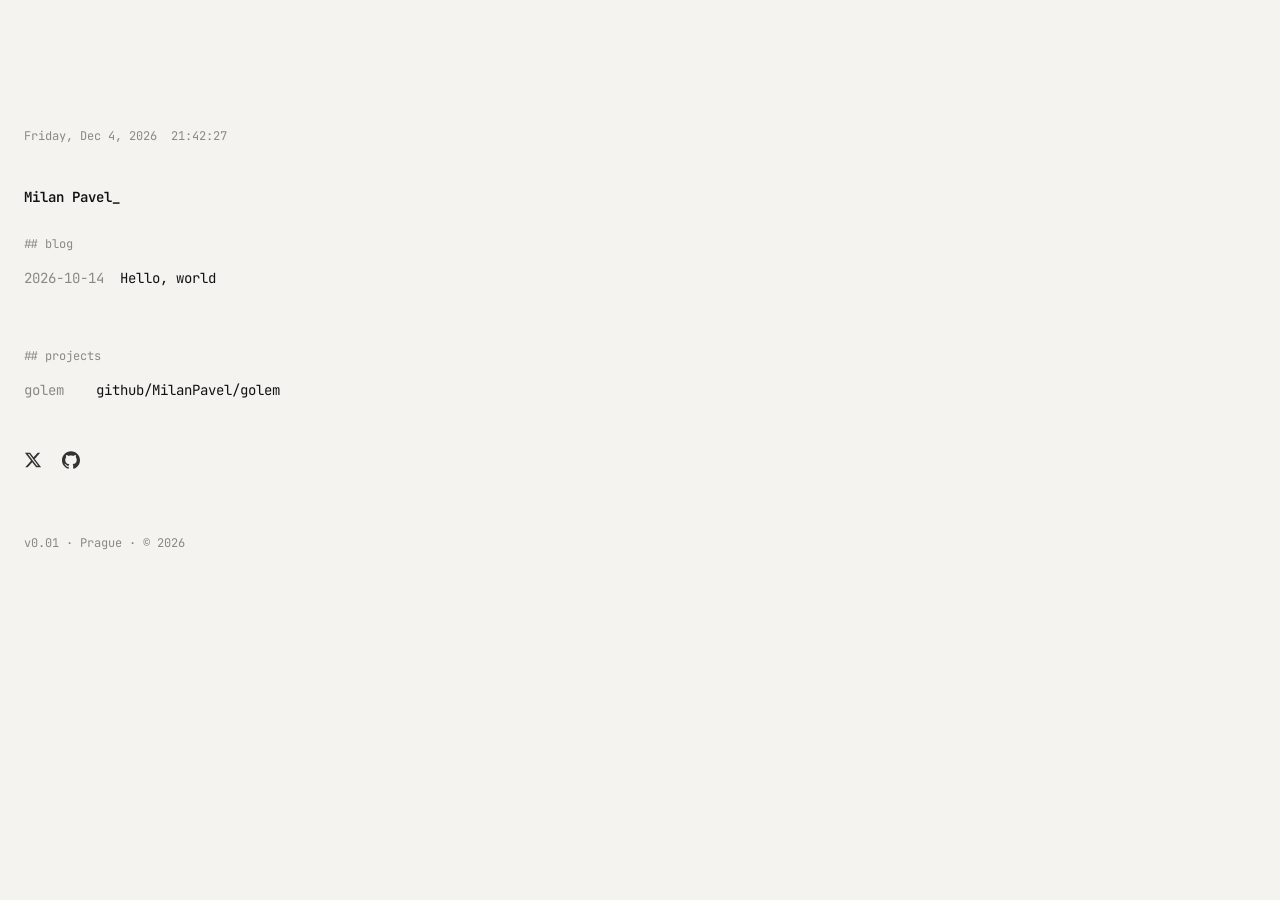
<file: index.html>
<!doctype html>
<html lang="en">
<head>
  <meta charset="utf-8">
  <meta name="viewport" content="width=device-width, initial-scale=1">
  <title>Milan Pavel</title>
  <meta name="description" content="Milan Pavel. Coder. Prague.">
  <link rel="icon" href="data:image/svg+xml,<svg xmlns='http://www.w3.org/2000/svg' viewBox='0 0 16 16'><rect width='16' height='16' fill='%23111'/><text x='8' y='11.5' text-anchor='middle' font-family='monospace' font-weight='bold' font-size='8' fill='%23f4f3ef'>MP</text></svg>">
  <link rel="preconnect" href="https://fonts.googleapis.com">
  <link rel="preconnect" href="https://fonts.gstatic.com" crossorigin>
  <link href="https://fonts.googleapis.com/css2?family=JetBrains+Mono:wght@400;600&display=swap" rel="stylesheet">
  <link rel="stylesheet" href="style.css">
</head>
<body>
  <main>
    <div class="meta">
      <span id="date">Prague</span>
      <span id="time"></span>
    </div>

    <h1>Milan Pavel<span class="cursor">_</span></h1>

    <section>
      <h2>Blog</h2>
      <ul class="posts" id="posts" data-limit="5" data-base="blog/"></ul>
      <a class="more" id="more" href="blog.html" hidden>all posts -&gt;</a>
    </section>

    <section class="projects">
      <h2>Projects</h2>
      <div class="links">
        <span>golem</span><a href="https://github.com/MilanPavel/golem" target="_blank" rel="noopener">github/MilanPavel/golem</a>
      </div>
    </section>

    <div class="icons">
      <a href="https://x.com/milanpavel" aria-label="X" title="x/milanpavel">
        <svg viewBox="0 0 24 24" aria-hidden="true"><path d="M18.244 2.25h3.308l-7.227 8.26 8.502 11.24H16.17l-5.214-6.817L4.99 21.75H1.68l7.73-8.835L1.254 2.25H8.08l4.713 6.231zm-1.161 17.52h1.833L7.084 4.126H5.117z"/></svg>
      </a>
      <a href="https://github.com/MilanPavel" aria-label="GitHub" title="github/MilanPavel">
        <svg viewBox="0 0 24 24" aria-hidden="true"><path d="M12 .297c-6.63 0-12 5.373-12 12 0 5.303 3.438 9.8 8.205 11.385.6.113.82-.258.82-.577 0-.285-.01-1.04-.015-2.04-3.338.724-4.042-1.61-4.042-1.61C4.422 18.07 3.633 17.7 3.633 17.7c-1.087-.744.084-.729.084-.729 1.205.084 1.838 1.236 1.838 1.236 1.07 1.835 2.809 1.305 3.495.998.108-.776.417-1.305.76-1.605-2.665-.3-5.466-1.332-5.466-5.93 0-1.31.465-2.38 1.235-3.22-.135-.303-.54-1.523.105-3.176 0 0 1.005-.322 3.3 1.23.96-.267 1.98-.399 3-.405 1.02.006 2.04.138 3 .405 2.28-1.552 3.285-1.23 3.285-1.23.645 1.653.24 2.873.12 3.176.765.84 1.23 1.91 1.23 3.22 0 4.61-2.805 5.625-5.475 5.92.42.36.81 1.096.81 2.22 0 1.606-.015 2.896-.015 3.286 0 .315.21.69.825.57C20.565 22.092 24 17.592 24 12.297c0-6.627-5.373-12-12-12"/></svg>
      </a>
    </div>

    <footer>v0.01 · Prague · © 2026</footer>
  </main>

  <script src="posts.js"></script>
  <script src="site.js"></script>
</body>
</html>
</file>
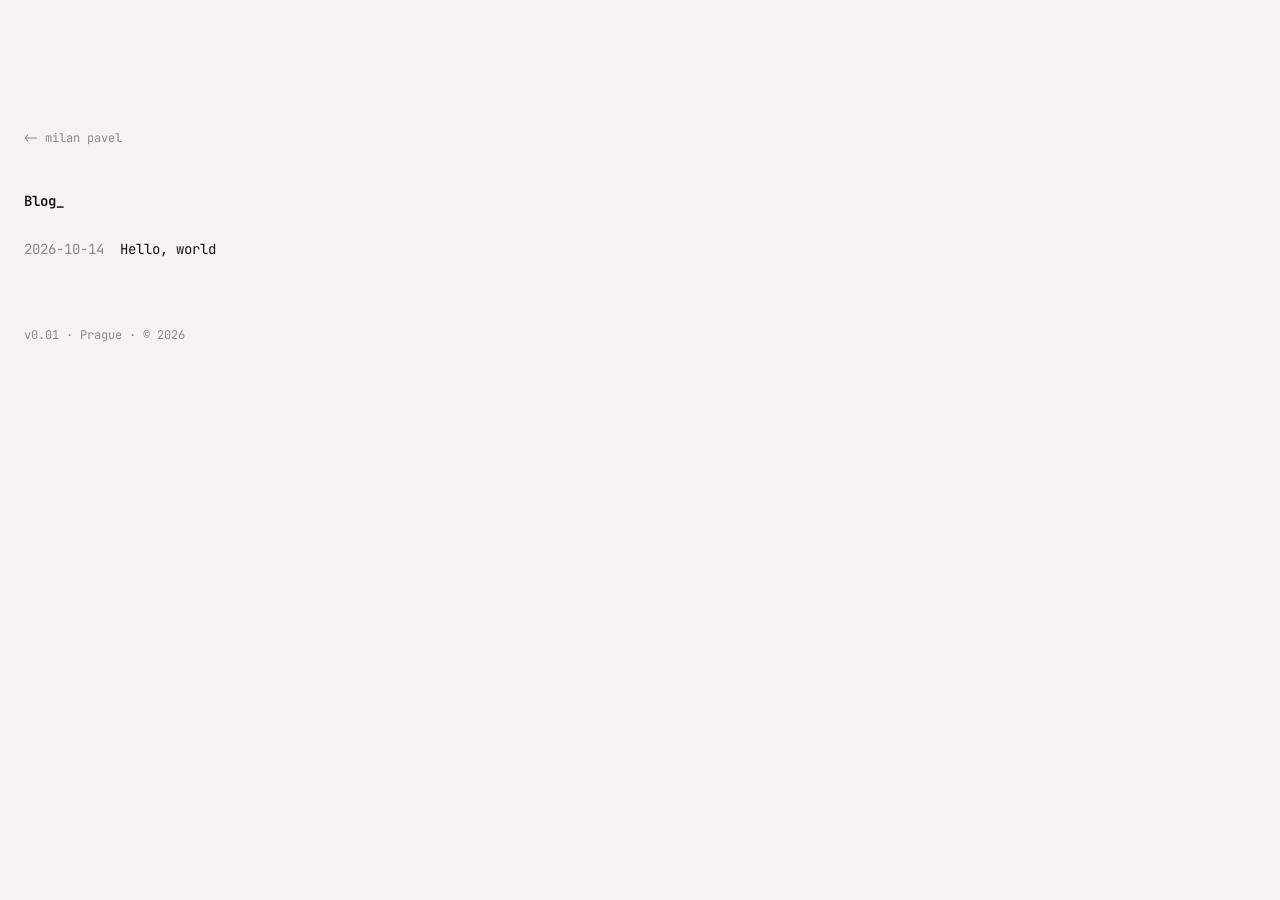
<file: blog.html>
<!doctype html>
<html lang="en">
<head>
  <meta charset="utf-8">
  <meta name="viewport" content="width=device-width, initial-scale=1">
  <title>Blog · Milan Pavel</title>
  <link rel="icon" href="data:image/svg+xml,<svg xmlns='http://www.w3.org/2000/svg' viewBox='0 0 16 16'><rect width='16' height='16' fill='%23111'/><text x='8' y='11.5' text-anchor='middle' font-family='monospace' font-weight='bold' font-size='8' fill='%23f4f3ef'>MP</text></svg>">
  <link rel="preconnect" href="https://fonts.googleapis.com">
  <link rel="preconnect" href="https://fonts.gstatic.com" crossorigin>
  <link href="https://fonts.googleapis.com/css2?family=JetBrains+Mono:wght@400;600&display=swap" rel="stylesheet">
  <link rel="stylesheet" href="style.css">
</head>
<body>
  <main>
    <a class="back" href="index.html">&lt;- milan pavel</a>

    <h1>Blog<span class="cursor">_</span></h1>

    <ul class="posts" id="posts" data-base="blog/"></ul>

    <footer>v0.01 · Prague · © 2026</footer>
  </main>

  <script src="posts.js"></script>
  <script src="site.js"></script>
</body>
</html>
</file>
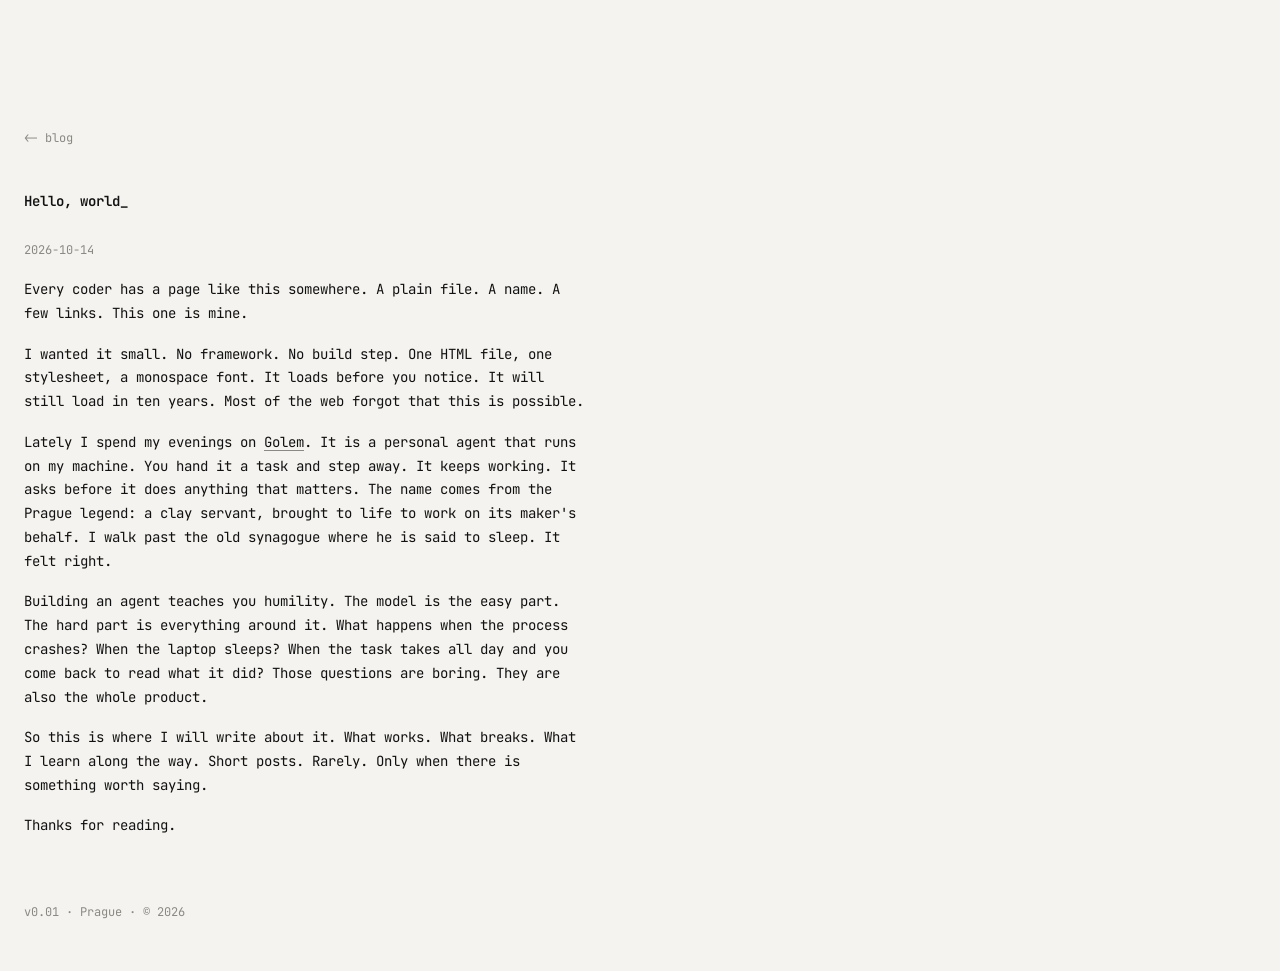
<file: blog/hello-world.html>
<!doctype html>
<html lang="en">
<head>
  <meta charset="utf-8">
  <meta name="viewport" content="width=device-width, initial-scale=1">
  <title>Hello, world · Milan Pavel</title>
  <link rel="icon" href="data:image/svg+xml,<svg xmlns='http://www.w3.org/2000/svg' viewBox='0 0 16 16'><rect width='16' height='16' fill='%23111'/><text x='8' y='11.5' text-anchor='middle' font-family='monospace' font-weight='bold' font-size='8' fill='%23f4f3ef'>MP</text></svg>">
  <link rel="preconnect" href="https://fonts.googleapis.com">
  <link rel="preconnect" href="https://fonts.gstatic.com" crossorigin>
  <link href="https://fonts.googleapis.com/css2?family=JetBrains+Mono:wght@400;600&display=swap" rel="stylesheet">
  <link rel="stylesheet" href="../style.css">
</head>
<body>
  <main>
    <a class="back" href="../blog.html">&lt;- blog</a>

    <article>
      <h1>Hello, world<span class="cursor">_</span></h1>
      <p><time datetime="2026-10-14">2026-10-14</time></p>

      <p>Every coder has a page like this somewhere. A plain file. A name. A few links. This one is mine.</p>
      <p>I wanted it small. No framework. No build step. One HTML file, one stylesheet, a monospace font. It loads before you notice. It will still load in ten years. Most of the web forgot that this is possible.</p>
      <p>Lately I spend my evenings on <a href="https://github.com/MilanPavel/golem">Golem</a>. It is a personal agent that runs on my machine. You hand it a task and step away. It keeps working. It asks before it does anything that matters. The name comes from the Prague legend: a clay servant, brought to life to work on its maker's behalf. I walk past the old synagogue where he is said to sleep. It felt right.</p>
      <p>Building an agent teaches you humility. The model is the easy part. The hard part is everything around it. What happens when the process crashes? When the laptop sleeps? When the task takes all day and you come back to read what it did? Those questions are boring. They are also the whole product.</p>
      <p>So this is where I will write about it. What works. What breaks. What I learn along the way. Short posts. Rarely. Only when there is something worth saying.</p>
      <p>Thanks for reading.</p>
    </article>

    <footer>v0.01 · Prague · © 2026</footer>
  </main>
</body>
</html>
</file>
<file: style.css>
:root {
  --bg: #f4f3ef;
  --fg: #111;
  --dim: #8a8983;
}
@media (prefers-color-scheme: dark) {
  :root {
    --bg: #0e0e0d;
    --fg: #e8e6df;
    --dim: #6f6e69;
  }
}
* { box-sizing: border-box; }
[hidden] { display: none !important; }
html { background: var(--bg); color: var(--fg); }
body {
  margin: 0;
  padding: 14vh 24px 48px;
  font: 14px/1.7 "JetBrains Mono", ui-monospace, Menlo, monospace;
  -webkit-font-smoothing: antialiased;
}
main { max-width: 560px; }
.meta { color: var(--dim); font-size: 12px; display: flex; gap: 2ch; }
h1 { font-size: 14px; font-weight: 600; margin: 40px 0 24px; }
p { margin: 0; }
.links { display: grid; grid-template-columns: 9ch 1fr; row-gap: 2px; }
.links span { color: var(--dim); }
.icons { display: flex; gap: 20px; margin-top: 48px; }
.icons a { display: inline-flex; opacity: 0.85; transition: opacity 0.15s; }
.icons a:hover { opacity: 1; }
.icons svg { width: 18px; height: 18px; fill: var(--fg); }
.projects { margin-top: 56px; }
h2 { font-size: 12px; font-weight: 400; color: var(--dim); text-transform: lowercase; margin: 0 0 12px; }
h2::before { content: "## "; }
a { color: var(--fg); text-decoration: none; }
a:hover { text-decoration: underline; text-underline-offset: 3px; }
footer { margin-top: 64px; color: var(--dim); font-size: 12px; }
.cursor { animation: blink 1.1s steps(1) infinite; }
@keyframes blink { 50% { opacity: 0; } }

.posts { list-style: none; margin: 0; padding: 0; }
.posts li { display: grid; grid-template-columns: 12ch 1fr; }
.posts time { color: var(--dim); }
.more { display: inline-block; margin-top: 12px; color: var(--dim); }
.empty { color: var(--dim); }

.back { color: var(--dim); font-size: 12px; }
article p { margin: 0 0 1.2em; }
article time { color: var(--dim); font-size: 12px; }
article a { text-decoration: underline; text-underline-offset: 3px; text-decoration-color: var(--dim); }
article a:hover { text-decoration-color: var(--fg); }
</file>
